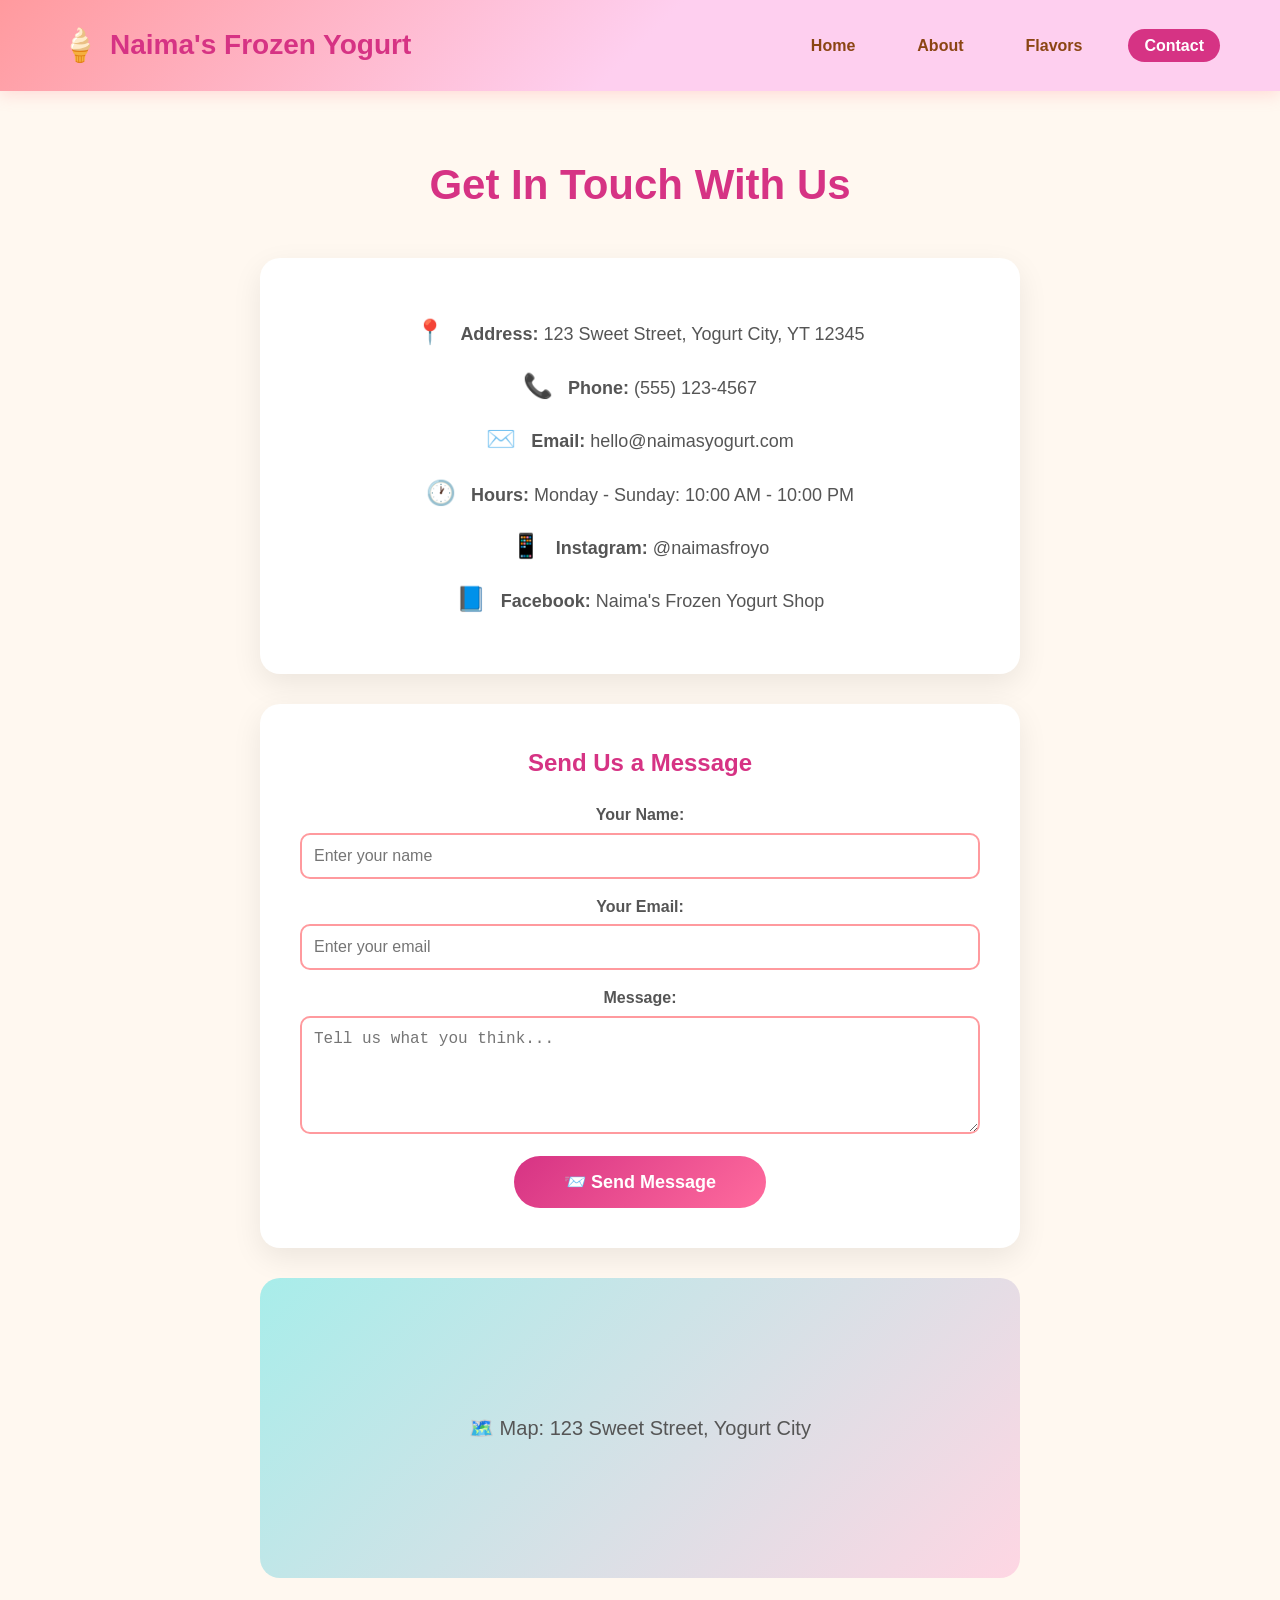
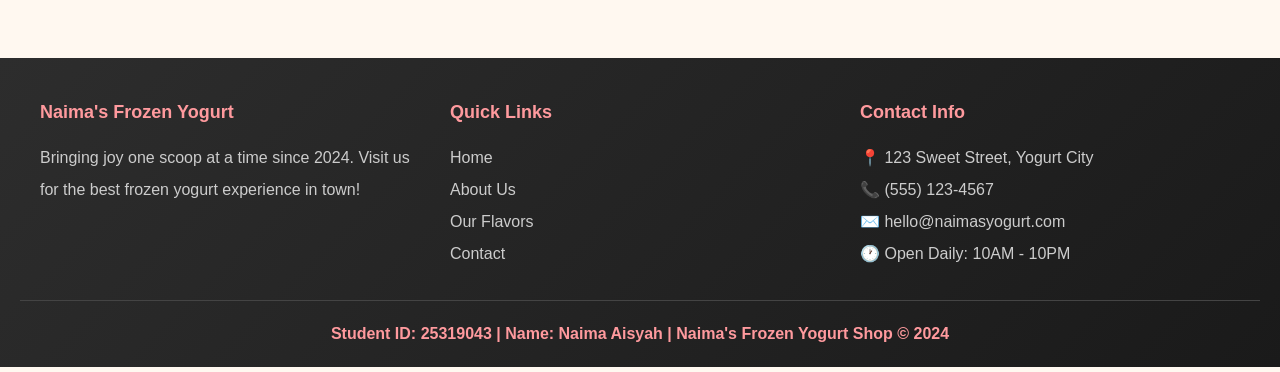
<file: contact.html>
<!DOCTYPE html>
<html lang="en">
<head>
    <meta charset="UTF-8">
    <meta name="viewport" content="width=device-width, initial-scale=1.0">
    <title>Contact Us - Naima's Frozen Yogurt Shop</title>
    <link rel="stylesheet" href="style.css">
</head>
<body>
    <!-- HEADER -->
    <header>
        <div class="header-container">
            <a href="index.html" class="logo">Naima's Frozen Yogurt</a>
            <nav>
                <ul>
                    <li><a href="index.html">Home</a></li>
                    <li><a href="about.html">About</a></li>
                    <li><a href="flavors.html">Flavors</a></li>
                    <li><a href="contact.html" class="active">Contact</a></li>
                </ul>
            </nav>
        </div>
    </header>

    <!-- CONTACT SECTION -->
    <section class="contact-section">
        <h1>Get In Touch With Us</h1>

        <div class="contact-info">
            <p><span class="icon">📍</span> <strong>Address:</strong> 123 Sweet Street, Yogurt City, YT 12345</p>
            <p><span class="icon">📞</span> <strong>Phone:</strong> (555) 123-4567</p>
            <p><span class="icon">✉️</span> <strong>Email:</strong> hello@naimasyogurt.com</p>
            <p><span class="icon">🕐</span> <strong>Hours:</strong> Monday - Sunday: 10:00 AM - 10:00 PM</p>
            <p><span class="icon">📱</span> <strong>Instagram:</strong> @naimasfroyo</p>
            <p><span class="icon">📘</span> <strong>Facebook:</strong> Naima's Frozen Yogurt Shop</p>
        </div>

        <div style="background: white; border-radius: 20px; padding: 40px; box-shadow: 0 10px 30px rgba(0,0,0,0.08); margin-bottom: 30px;">
            <h2 style="color: #d63384; margin-bottom: 20px;">Send Us a Message</h2>
            <form onsubmit="event.preventDefault(); alert('Thank you for your message! We will get back to you soon!');">
                <div style="margin-bottom: 15px;">
                    <label style="display: block; margin-bottom: 5px; color: #555; font-weight: bold;">Your Name:</label>
                    <input type="text" placeholder="Enter your name" style="width: 100%; padding: 12px; border: 2px solid #ff9a9e; border-radius: 10px; font-size: 16px;" required>
                </div>
                <div style="margin-bottom: 15px;">
                    <label style="display: block; margin-bottom: 5px; color: #555; font-weight: bold;">Your Email:</label>
                    <input type="email" placeholder="Enter your email" style="width: 100%; padding: 12px; border: 2px solid #ff9a9e; border-radius: 10px; font-size: 16px;" required>
                </div>
                <div style="margin-bottom: 15px;">
                    <label style="display: block; margin-bottom: 5px; color: #555; font-weight: bold;">Message:</label>
                    <textarea placeholder="Tell us what you think..." rows="5" style="width: 100%; padding: 12px; border: 2px solid #ff9a9e; border-radius: 10px; font-size: 16px; resize: vertical;" required></textarea>
                </div>
                <button type="submit" style="background: linear-gradient(135deg, #d63384, #ff6b9d); color: white; border: none; padding: 15px 50px; border-radius: 50px; font-size: 18px; font-weight: bold; cursor: pointer; transition: all 0.3s ease;">
                    📨 Send Message
                </button>
            </form>
        </div>

        <div class="map-placeholder">
            🗺️ Map: 123 Sweet Street, Yogurt City
        </div>
    </section>

    <!-- FOOTER -->
    <footer>
        <div class="footer-container">
            <div class="footer-col">
                <h4>Naima's Frozen Yogurt</h4>
                <p>Bringing joy one scoop at a time since 2024. Visit us for the best frozen yogurt experience in town!</p>
            </div>
            <div class="footer-col">
                <h4>Quick Links</h4>
                <p><a href="index.html">Home</a></p>
                <p><a href="about.html">About Us</a></p>
                <p><a href="flavors.html">Our Flavors</a></p>
                <p><a href="contact.html">Contact</a></p>
            </div>
            <div class="footer-col">
                <h4>Contact Info</h4>
                <p>📍 123 Sweet Street, Yogurt City</p>
                <p>📞 (555) 123-4567</p>
                <p>✉️ hello@naimasyogurt.com</p>
                <p>🕐 Open Daily: 10AM - 10PM</p>
            </div>
        </div>
        <div class="footer-bottom">
            <p>Student ID: 25319043 | Name: Naima Aisyah | Naima's Frozen Yogurt Shop &copy; 2024</p>
        </div>
    </footer>
</body>
</html>
</file>
<file: style.css>
/* ============================================
   NAIMA'S FROZEN YOGURT SHOP - Custom Styles
   Based on free template, heavily modified
   ============================================ */

/* --- RESET & BASE --- */
* {
    margin: 0;
    padding: 0;
    box-sizing: border-box;
}

body {
    font-family: 'Segoe UI', Tahoma, Geneva, Verdana, sans-serif;
    background-color: #fff8f0;
    color: #333;
    line-height: 1.6;
}

/* --- HEADER --- */
header {
    background: linear-gradient(135deg, #ff9a9e 0%, #fecfef 50%, #fecfef 100%);
    padding: 20px 0;
    box-shadow: 0 4px 15px rgba(255, 154, 158, 0.3);
    position: sticky;
    top: 0;
    z-index: 100;
}

.header-container {
    max-width: 1200px;
    margin: 0 auto;
    display: flex;
    justify-content: space-between;
    align-items: center;
    padding: 0 20px;
}

.logo {
    font-size: 28px;
    font-weight: bold;
    color: #d63384;
    text-decoration: none;
    display: flex;
    align-items: center;
    gap: 10px;
}

.logo::before {
    content: "🍦";
    font-size: 32px;
}

/* --- NAVIGATION --- */
nav ul {
    list-style: none;
    display: flex;
    gap: 30px;
}

nav a {
    text-decoration: none;
    color: #8b4513;
    font-weight: 600;
    font-size: 16px;
    padding: 8px 16px;
    border-radius: 25px;
    transition: all 0.3s ease;
}

nav a:hover {
    background-color: #d63384;
    color: white;
    transform: translateY(-2px);
    box-shadow: 0 4px 12px rgba(214, 51, 132, 0.4);
}

nav a.active {
    background-color: #d63384;
    color: white;
}

/* --- HERO SECTION --- */
.hero {
    background: linear-gradient(rgba(255, 255, 255, 0.7), rgba(255, 255, 255, 0.7)), 
                url('https://images.unsplash.com/photo-1576506295286-5cda18df43e7?w=1200');
    background-size: cover;
    background-position: center;
    padding: 100px 20px;
    text-align: center;
}

.hero h1 {
    font-size: 48px;
    color: #d63384;
    margin-bottom: 20px;
    text-shadow: 2px 2px 4px rgba(0,0,0,0.1);
}

.hero p {
    font-size: 20px;
    color: #8b4513;
    max-width: 600px;
    margin: 0 auto 30px;
}

.btn-primary {
    display: inline-block;
    background: linear-gradient(135deg, #d63384, #ff6b9d);
    color: white;
    padding: 15px 40px;
    border-radius: 50px;
    text-decoration: none;
    font-size: 18px;
    font-weight: bold;
    transition: all 0.3s ease;
    box-shadow: 0 6px 20px rgba(214, 51, 132, 0.4);
}

.btn-primary:hover {
    transform: translateY(-3px);
    box-shadow: 0 10px 30px rgba(214, 51, 132, 0.6);
}

/* --- WELCOME MESSAGE BOX (JS) --- */
.welcome-box {
    background: linear-gradient(135deg, #667eea 0%, #764ba2 100%);
    color: white;
    padding: 20px;
    border-radius: 15px;
    margin: 30px auto;
    max-width: 800px;
    text-align: center;
    font-size: 18px;
    box-shadow: 0 8px 25px rgba(102, 126, 234, 0.4);
    animation: pulse 2s infinite;
}

@keyframes pulse {
    0%, 100% { transform: scale(1); }
    50% { transform: scale(1.02); }
}

/* --- FEATURES SECTION --- */
.features {
    max-width: 1200px;
    margin: 60px auto;
    padding: 0 20px;
    display: grid;
    grid-template-columns: repeat(auto-fit, minmax(300px, 1fr));
    gap: 30px;
}

.feature-card {
    background: white;
    border-radius: 20px;
    padding: 30px;
    text-align: center;
    box-shadow: 0 10px 30px rgba(0,0,0,0.08);
    transition: all 0.3s ease;
    border: 2px solid transparent;
}

.feature-card:hover {
    transform: translateY(-10px);
    box-shadow: 0 20px 40px rgba(0,0,0,0.15);
    border-color: #ff9a9e;
}

.feature-card img {
    width: 100%;
    height: 200px;
    object-fit: cover;
    border-radius: 15px;
    margin-bottom: 20px;
}

.feature-card h3 {
    color: #d63384;
    font-size: 22px;
    margin-bottom: 10px;
}

/* --- FLAVOR BUILDER SECTION (JS Interactive) --- */
.flavor-builder {
    background: linear-gradient(135deg, #f093fb 0%, #f5576c 100%);
    padding: 60px 20px;
    margin: 60px 0;
    text-align: center;
    color: white;
}

.flavor-builder h2 {
    font-size: 36px;
    margin-bottom: 30px;
}

.builder-box {
    background: rgba(255,255,255,0.95);
    color: #333;
    max-width: 700px;
    margin: 0 auto;
    padding: 40px;
    border-radius: 20px;
    box-shadow: 0 15px 35px rgba(0,0,0,0.2);
}

.builder-box select, .builder-box input {
    width: 100%;
    padding: 15px;
    margin: 10px 0;
    border: 2px solid #ff9a9e;
    border-radius: 10px;
    font-size: 16px;
}

.builder-box button {
    background: linear-gradient(135deg, #d63384, #ff6b9d);
    color: white;
    border: none;
    padding: 15px 50px;
    border-radius: 50px;
    font-size: 18px;
    font-weight: bold;
    cursor: pointer;
    margin-top: 20px;
    transition: all 0.3s ease;
}

.builder-box button:hover {
    transform: scale(1.05);
    box-shadow: 0 8px 25px rgba(214, 51, 132, 0.5);
}

.result-box {
    margin-top: 25px;
    padding: 20px;
    background: #fff8f0;
    border-radius: 15px;
    border: 3px dashed #d63384;
    display: none;
}

.result-box.show {
    display: block;
    animation: fadeIn 0.5s ease;
}

@keyframes fadeIn {
    from { opacity: 0; transform: translateY(10px); }
    to { opacity: 1; transform: translateY(0); }
}

/* --- TEMPLATE LINK BOX --- */
.template-link-box {
    background: #e7f3ff;
    border: 3px solid #007bff;
    border-radius: 15px;
    padding: 20px;
    margin: 30px auto;
    max-width: 800px;
    text-align: center;
}

.template-link-box a {
    color: #007bff;
    font-weight: bold;
    font-size: 18px;
    text-decoration: underline;
}

/* --- ABOUT PAGE --- */
.about-section {
    max-width: 1000px;
    margin: 60px auto;
    padding: 0 20px;
}

.about-section h1 {
    color: #d63384;
    font-size: 42px;
    text-align: center;
    margin-bottom: 40px;
}

.about-content {
    display: grid;
    grid-template-columns: 1fr 1fr;
    gap: 40px;
    align-items: center;
}

.about-content img {
    width: 100%;
    border-radius: 20px;
    box-shadow: 0 15px 35px rgba(0,0,0,0.1);
}

.about-text h2 {
    color: #d63384;
    margin-bottom: 15px;
}

/* --- FLAVORS PAGE --- */
.flavors-grid {
    max-width: 1200px;
    margin: 60px auto;
    padding: 0 20px;
    display: grid;
    grid-template-columns: repeat(auto-fit, minmax(250px, 1fr));
    gap: 30px;
}

.flavor-item {
    background: white;
    border-radius: 20px;
    overflow: hidden;
    box-shadow: 0 10px 30px rgba(0,0,0,0.08);
    transition: all 0.3s ease;
}

.flavor-item:hover {
    transform: scale(1.05);
    box-shadow: 0 20px 40px rgba(0,0,0,0.15);
}

.flavor-item img {
    width: 100%;
    height: 250px;
    object-fit: cover;
}

.flavor-item .info {
    padding: 20px;
    text-align: center;
}

.flavor-item h3 {
    color: #d63384;
    font-size: 22px;
    margin-bottom: 8px;
}

.price {
    color: #ff6b9d;
    font-size: 20px;
    font-weight: bold;
}

/* --- CONTACT PAGE --- */
.contact-section {
    max-width: 800px;
    margin: 60px auto;
    padding: 0 20px;
    text-align: center;
}

.contact-section h1 {
    color: #d63384;
    font-size: 42px;
    margin-bottom: 40px;
}

.contact-info {
    background: white;
    border-radius: 20px;
    padding: 40px;
    box-shadow: 0 10px 30px rgba(0,0,0,0.08);
    margin-bottom: 30px;
}

.contact-info p {
    font-size: 18px;
    margin: 15px 0;
    color: #555;
}

.contact-info .icon {
    font-size: 24px;
    margin-right: 10px;
}

.map-placeholder {
    background: linear-gradient(135deg, #a8edea 0%, #fed6e3 100%);
    height: 300px;
    border-radius: 20px;
    display: flex;
    align-items: center;
    justify-content: center;
    font-size: 20px;
    color: #555;
}

/* --- FOOTER --- */
footer {
    background: linear-gradient(135deg, #2d2d2d 0%, #1a1a1a 100%);
    color: white;
    padding: 40px 20px 20px;
    margin-top: 80px;
}

.footer-container {
    max-width: 1200px;
    margin: 0 auto;
    display: grid;
    grid-template-columns: repeat(auto-fit, minmax(250px, 1fr));
    gap: 30px;
}

.footer-col h4 {
    color: #ff9a9e;
    margin-bottom: 15px;
    font-size: 18px;
}

.footer-col p, .footer-col a {
    color: #ccc;
    text-decoration: none;
    line-height: 2;
    transition: color 0.3s;
}

.footer-col a:hover {
    color: #ff9a9e;
}

.footer-bottom {
    text-align: center;
    margin-top: 30px;
    padding-top: 20px;
    border-top: 1px solid #444;
    color: #ff9a9e;
    font-weight: bold;
    font-size: 16px;
}

/* --- RESPONSIVE --- */
@media (max-width: 768px) {
    .header-container {
        flex-direction: column;
        gap: 20px;
    }

    nav ul {
        flex-wrap: wrap;
        justify-content: center;
        gap: 15px;
    }

    .hero h1 {
        font-size: 32px;
    }

    .about-content {
        grid-template-columns: 1fr;
    }

    .features {
        grid-template-columns: 1fr;
    }
}
</file>
